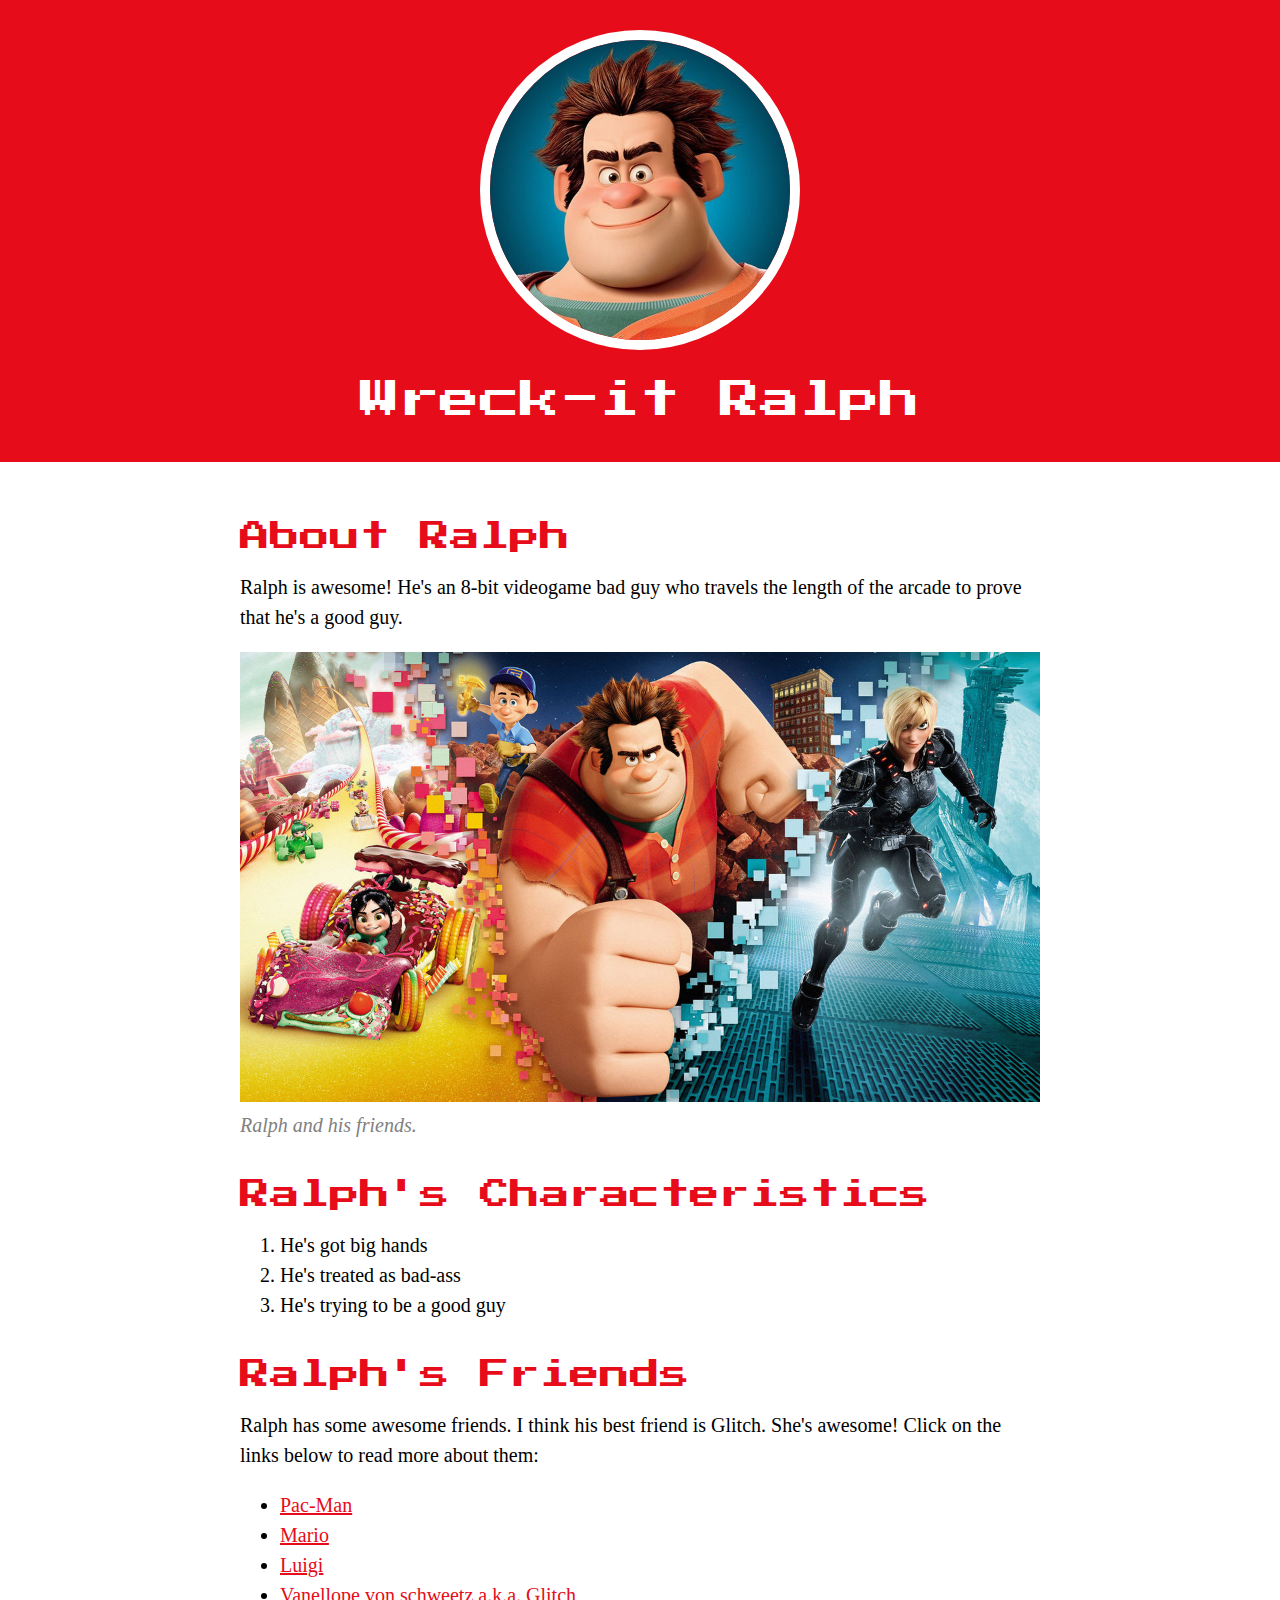
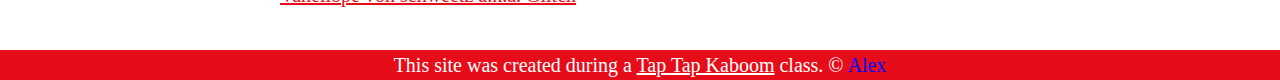
<file: index.html>
<!DOCTYPE html>
<html>

<head>
<!-- Tab title -->
	<title> Wreck-it Ralph </title>
<!-- Tab icon = favicon -->
	<link rel="icon" href="img/ralph-avatar.jpeg">
<!-- Text font: Press Start 2P -->
	<link rel="preconnect" href="https://fonts.googleapis.com">
	<link rel="preconnect" href="https://fonts.gstatic.com" crossorigin>
	<link href="https://fonts.googleapis.com/css2?family=Press+Start+2P&display=swap" rel="stylesheet">
<!-- CSS document import -->
	<link rel="stylesheet" type="text/css" href="css/hero.css">
</head>

<body>
<!-- header element -->
	<header>
		<img src="img/ralph-avatar.jpeg">
		<h1> Wreck-it Ralph </h1>
	</header>

<!-- main element -->
	<main>
		<h2> About Ralph </h2>
		<p> Ralph is awesome! He's an 8-bit videogame bad guy who travels the length of the arcade to prove that he's a good guy. </p>
		<img src="img/ralph-big.jpg">
		<p class="caption"> Ralph and his friends. </p>


<!-- Characteristics -->
		<h2> Ralph's Characteristics </h2>
		<ol>
			<li> He's got big hands </li>
			<li> He's treated as bad-ass </li>
			<li> He's trying to be a good guy </li>
		</ol>

<!-- Friends -->
		<h2> Ralph's Friends </h2>
		<p> Ralph has some awesome friends. I think his best friend is Glitch. She's awesome! Click on the links below to read more about them: </p>
		<ul>
			<li> 
				<a target= "_blank" href="https://en.wikipedia.org/wiki/Pac-Man"> Pac-Man </a> </li>
			<li> 
				<a target= "_blank" href="https://en.wikipedia.org/wiki/Mario"> Mario </a> </li>
			<li> 
				<a target= "_blank" href="https://en.wikipedia.org/wiki/Luigi"> Luigi </a> </li>
			<li> 
				<a target= "_blank" href="https://wreckitralph.fandom.com/wiki/Vanellope_von_Schweetz"> Vanellope von schweetz a.k.a. Glitch </a> </li>
		</ul>
	</main>

<!-- Footer element -->
	<footer>
		<p> This site was created during a <a target= "_blank" href="https://taptapkaboom.com"> Tap Tap Kaboom</a> class. &copy; <span1> Alex </span1> </p>

	</footer>
</body>

</html>
</file>
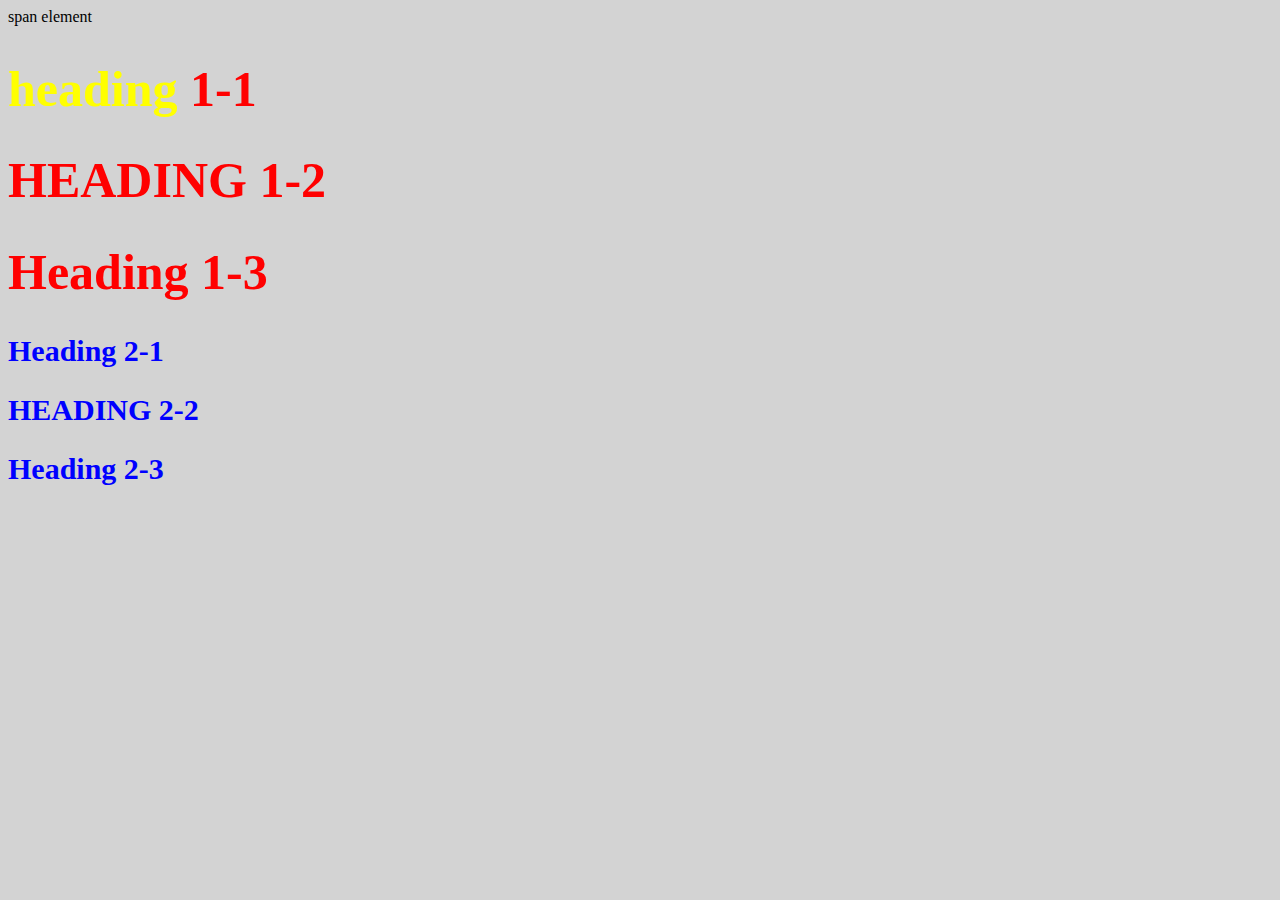
<file: style-test.html>
<!DOCTYPE html>
<html>

<head>
	<title> Style test </title>
	<link rel="stylesheet" type="text/css" href="css/test.css">
</head>

<body>
	<span> SPAN ELEMENT </span>
	<h1> <span> HEADING </span> 1-1 </h>
	<h1 class="big"> heading 1-2 </h>
	<h1> Heading 1-3 </h>
	
	<h2> Heading 2-1 </h>
	<h2 class="big"> Heading 2-2 </h>
	<h2> Heading 2-3 </h>
</body>

</html>
</file>
<file: css/hero.css>
body{
	margin: 0;
	font-family: 'Times New Roman', 'Arial', sans-serif;
	font-size: 20px;
	line-height: 30px;
}

header{
	background-color: #e70c19;
	text-align: center;
	padding-top: 30px;
	padding-bottom: 20px;
}

h1, h2{
  	font-family: "Press Start 2P", system-ui;
  	font-weight: 400;
 	font-style: normal;
}

/* ctrl + / to type a comment */

header h1{
	color: white;
}

header img{
	border-radius: 170px;
	width: 300px;
	border: 10px solid white;
}

main{
	max-width: 800px;
	margin: 0 auto;
	padding: 20px;
}

main img{
	max-width: 100%;
}

footer{
	margin: 0 auto;
}

h2{
	font-size: 30px;
	color: #e70c19;
	margin: 40px 0 10px;
}

a{
	color: #e70c19;
}

a:hover{
	color: white;
	background-color: #483a94;
}

span1{
	color: blue;
}

footer{
	background-color: #e70c19;
	text-align: center;
	color:white;
}

footer p{
	margin: 0;
}

footer a{
	color: white;
}

footer a:hover{
	opacity: 0.5;
	background-color: transparent;
}

p.caption{
	color: grey;
	font-style: italic;
	margin-top: 0;
}
</file>
<file: css/test.css>
body{
	background-color: lightgrey;
}
h1{
	font-size: 50px;
	color:#FF0000;
}
h2{
	font-size: 30px;
	color:#0000FF;
}
.big{
	text-transform: uppercase;
}
span{
	text-transform: lowercase;
}
h1 span{
	color: #FFFF00;
}
</file>
